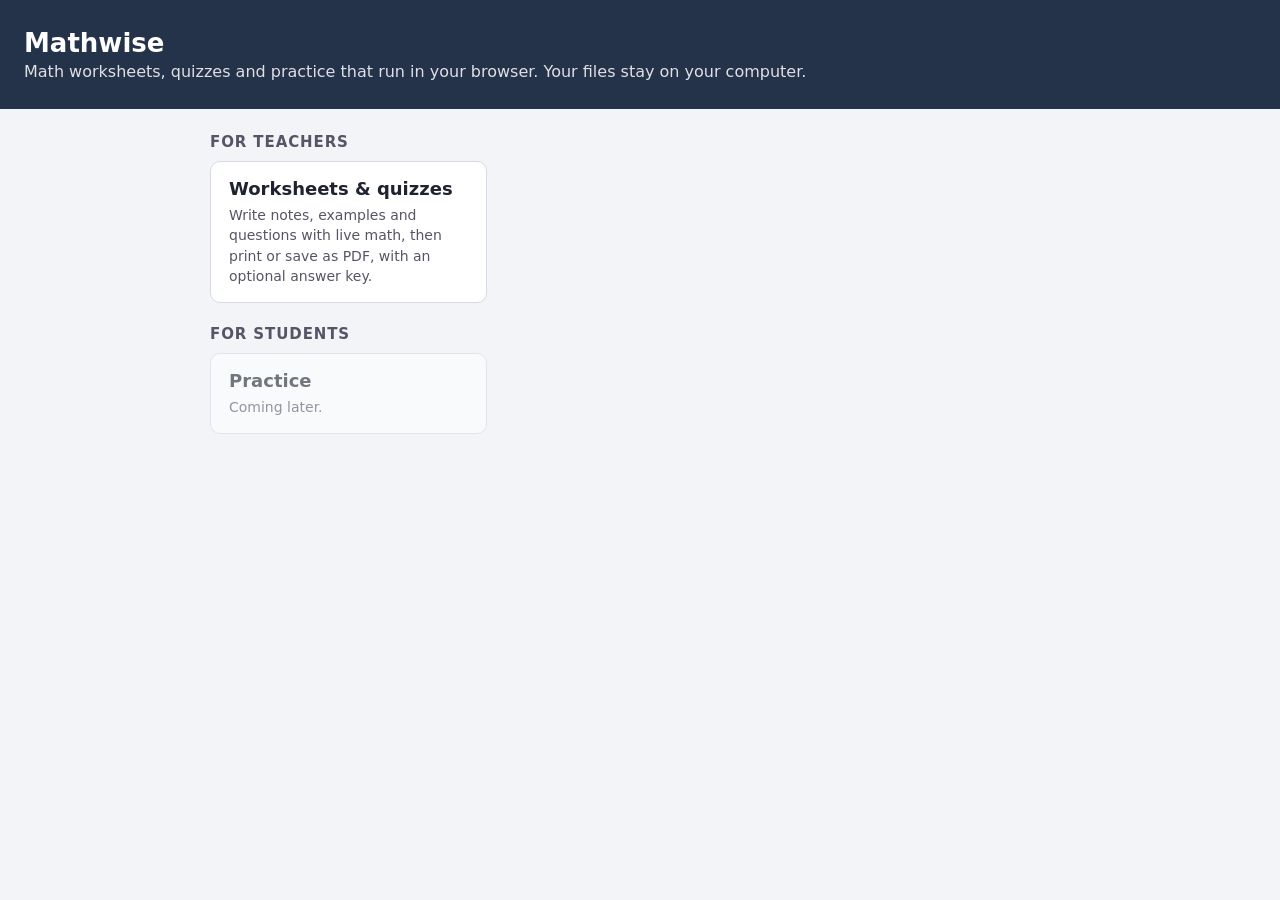
<file: index.html>
<!DOCTYPE html>
<html lang="en">
<head>
  <meta charset="utf-8">
  <meta name="viewport" content="width=device-width, initial-scale=1">
  <title>Mathwise</title>
  <style>
    body { font-family: system-ui, -apple-system, "Segoe UI", Roboto, Arial, sans-serif; margin: 0; background: #f2f4f8; color: #1d2430; }
    header { background: #24324a; color: #fff; padding: 28px 24px; }
    header h1 { margin: 0 0 4px; font-size: 26px; }
    header p { margin: 0; opacity: 0.85; }
    main { max-width: 860px; margin: 24px auto; padding: 0 16px; }
    main h2.side { margin: 22px 0 10px; font-size: 15px; text-transform: uppercase; letter-spacing: 0.06em; color: #556; }
    .grid { display: grid; gap: 14px; grid-template-columns: repeat(auto-fill, minmax(250px, 1fr)); }
    .card { background: #fff; border: 1px solid #d6dbe4; border-radius: 10px; padding: 16px 18px; text-decoration: none; color: inherit; }
    a.card:hover { border-color: #6b95e0; box-shadow: 0 2px 10px rgba(47, 111, 214, 0.15); }
    .card h3 { margin: 0 0 6px; font-size: 18px; }
    .card p { margin: 0; color: #556; font-size: 14px; line-height: 1.45; }
    .soon { opacity: 0.6; }
  </style>
</head>
<body>
  <header>
    <h1>Mathwise</h1>
    <p>Math worksheets, quizzes and practice that run in your browser. Your files stay on your computer.</p>
  </header>
  <main>
    <h2 class="side">For teachers</h2>
    <div class="grid">
      <a class="card" href="worksheets/">
        <h3>Worksheets &amp; quizzes</h3>
        <p>Write notes, examples and questions with live math, then print or save as PDF, with an optional answer key.</p>
      </a>
    </div>
    <h2 class="side">For students</h2>
    <div class="grid">
      <div class="card soon">
        <h3>Practice</h3>
        <p>Coming later.</p>
      </div>
    </div>
  </main>
</body>
</html>
</file>
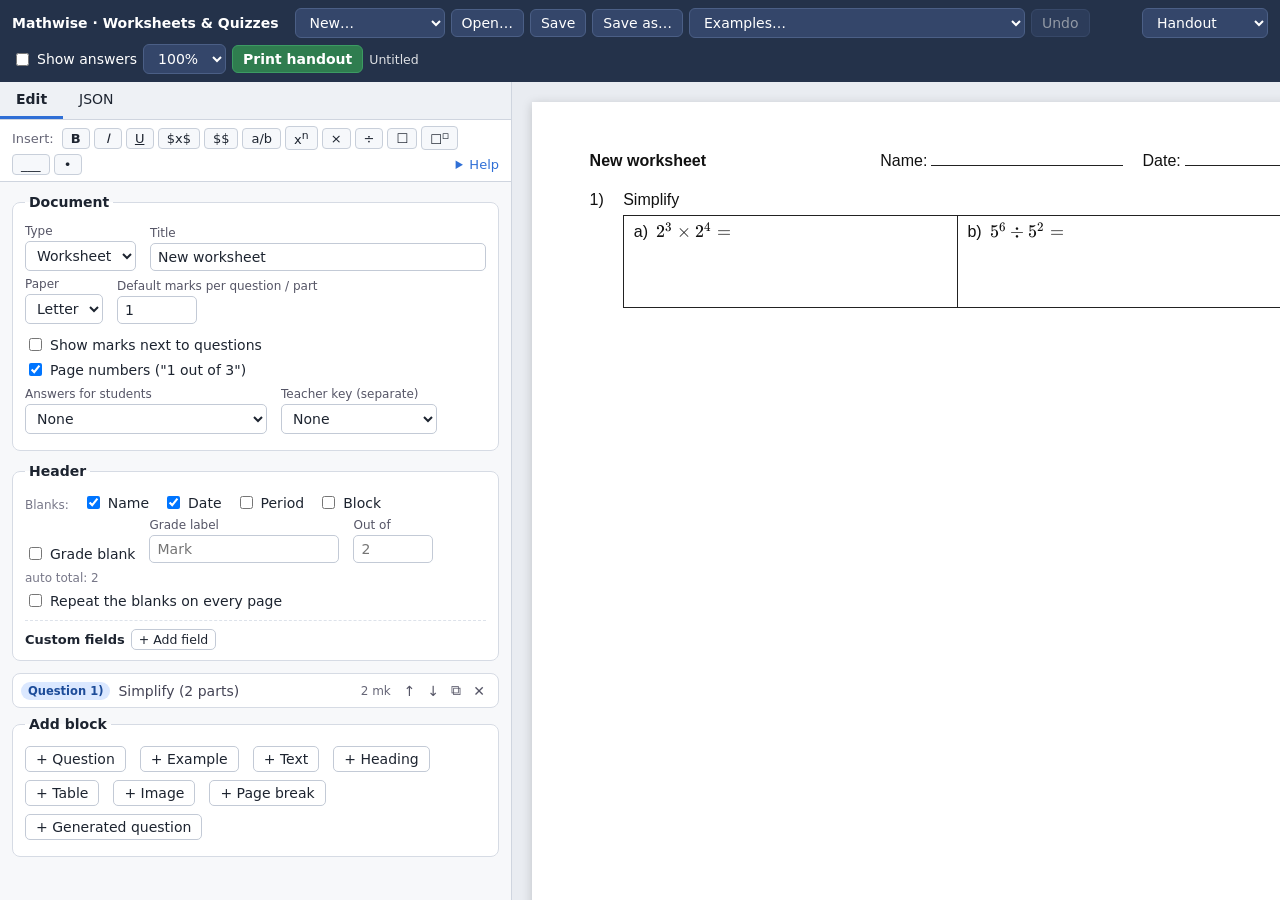
<file: worksheets/index.html>
<!DOCTYPE html>
<html lang="en">
<head>
  <meta charset="utf-8">
  <meta name="viewport" content="width=device-width, initial-scale=1">
  <title>Worksheet &amp; Quiz Editor · Mathwise</title>
  <link rel="stylesheet" href="../vendor/katex/katex.min.css">
  <link rel="stylesheet" href="css/sheet.css">
  <link rel="stylesheet" href="css/editor.css">
  <style id="page-size">@page { size: letter; margin: 0; }</style>
</head>
<body>
  <header class="toolbar">
    <span class="app-name"><a href="../">Mathwise</a> · Worksheets &amp; Quizzes</span>
    <select id="sel-new" title="Start a new document">
      <option value="">New…</option>
      <option value="worksheet">New worksheet</option>
      <option value="quiz">New quiz</option>
    </select>
    <button id="btn-open" title="Open a .json file (Ctrl+O)">Open…</button>
    <button id="btn-save" title="Save (Ctrl+S)">Save</button>
    <button id="btn-saveas">Save as…</button>
    <select id="sel-example" title="Load an example">
      <option value="">Examples…</option>
    </select>
    <button id="btn-undo" title="Undo the last add / move / delete (Ctrl+Z outside a text box)" disabled>Undo</button>
    <span class="spacer"></span>
    <select id="sel-view" title="Which document to preview">
      <option value="handout">Handout</option>
      <option value="key">Teacher key</option>
    </select>
    <label title="Teacher copy: show stored answers in red"><input type="checkbox" id="chk-answers"> Show answers</label>
    <select id="sel-zoom" title="Preview zoom">
      <option value="0.6">60%</option>
      <option value="0.75">75%</option>
      <option value="0.9">90%</option>
      <option value="1" selected>100%</option>
      <option value="1.25">125%</option>
    </select>
    <button id="btn-print" class="primary" title="Print or save the handout as PDF">Print handout</button>
    <button id="btn-print-key" class="primary" title="Print or save the separate teacher key as PDF" hidden>Print key</button>
    <span id="status" class="status"></span>
  </header>

  <main>
    <section id="editor-pane">
      <div class="tabs">
        <button data-tab="edit" class="active">Edit</button>
        <button data-tab="json">JSON</button>
      </div>
      <div class="insert-bar" id="insert-bar">
        <span class="lbl">Insert:</span>
        <button data-ins="bold" title="Bold **text**"><b>B</b></button>
        <button data-ins="italic" title="Italic *text*"><i>I</i></button>
        <button data-ins="underline" title="Underline __text__"><u>U</u></button>
        <button data-ins="math" title="Inline math $...$">$x$</button>
        <button data-ins="display" title="Display math on its own line $$...$$">$$</button>
        <button data-ins="frac" title="Fraction">a/b</button>
        <button data-ins="pow" title="Power">x<sup>n</sup></button>
        <button data-ins="times" title="Times sign">×</button>
        <button data-ins="div" title="Division sign">÷</button>
        <button data-ins="box" title="Fill-in box [[box: answer]]">☐</button>
        <button data-ins="boxsup" title="Raised box for an exponent [[box-sup: answer]]">☐<sup>▫</sup></button>
        <button data-ins="line" title="Answer line [[line: answer]]">___</button>
        <button data-ins="bullet" title="Bullet list">•</button>
        <details>
          <summary>Help</summary>
          <div class="help">
            <table>
              <tr><td><code>**bold**</code></td><td>bold</td></tr>
              <tr><td><code>*italic*</code></td><td>italic</td></tr>
              <tr><td><code>__underline__</code></td><td>underline</td></tr>
              <tr><td><code>$x^2$</code></td><td>math (LaTeX) inside a line</td></tr>
              <tr><td><code>$$\frac{a}{b}$$</code></td><td>math on its own line</td></tr>
              <tr><td><code>- item</code></td><td>bullet list (one per line)</td></tr>
              <tr><td><code>1. item</code></td><td>numbered list</td></tr>
              <tr><td><code>[[box]]</code></td><td>fill-in box; <code>[[box: 1.2]]</code> stores the answer</td></tr>
              <tr><td><code>[[box-sup]]</code></td><td>small raised box for an exponent</td></tr>
              <tr><td><code>[[line]]</code></td><td>answer line; also <code>[[line-s]]</code>, <code>[[line-l]]</code></td></tr>
              <tr><td><code>\$</code></td><td>a literal dollar sign</td></tr>
            </table>
            <p>Math examples: <code>10^{-3}</code>, <code>\frac{1}{2}</code>, <code>\times</code>, <code>\div</code>,
              <code>\sqrt{x}</code>, <code>\left(\frac{1}{4}\right)^{-2}</code>, <code>\text{cm}^3</code>,
              <code>\,</code> (thin space, e.g. <code>120\,000</code>).</p>
            <p>Work space is measured in <b>lines</b> (about 8&nbsp;mm each).</p>
          </div>
        </details>
      </div>
      <div class="tab" id="tab-edit">
        <div id="doc-settings"></div>
        <div id="blocks"></div>
        <fieldset>
          <legend>Add block</legend>
          <div class="row" id="add-bar"></div>
        </fieldset>
      </div>
      <div class="tab" id="tab-json" hidden>
        <div class="json-bar">
          <button class="btn" id="btn-json-apply">Apply JSON</button>
          <button class="btn" id="btn-json-reset">Revert</button>
          <span id="json-error" class="error"></span>
        </div>
        <textarea id="json-text" spellcheck="false"></textarea>
      </div>
    </section>

    <section id="preview-pane">
      <div id="pages" class="pages"></div>
    </section>
  </main>

  <input type="file" id="file-input" accept=".json,application/json" hidden>

  <script src="../vendor/katex/katex.min.js"></script>
  <script src="js/markup.js"></script>
  <script src="js/model.js"></script>
  <script src="../generators/index.js"></script>
  <script src="js/generated.js"></script>
  <script src="js/generator-panel.js"></script>
  <script src="js/render.js"></script>
  <script src="js/editor.js"></script>
</body>
</html>
</file>
<file: worksheets/css/sheet.css>
/* Printable page styles: shared by the on-screen preview and the printout. */

.pages {
  --line: 0.32in;          /* one "line" of work space */
  --ink: #111;
  --rule: #222;
  --answer: #c0262d;
  color: var(--ink);
  font-family: "Segoe UI", Calibri, Arial, Helvetica, sans-serif;
  font-size: 12pt;
  line-height: 1.35;
}

.page {
  position: relative;
  box-sizing: border-box;
  display: flex;
  flex-direction: column;
  background: #fff;
  overflow: hidden;
  padding: 0.5in 0.6in 0.4in;
}
.page.paper-letter { width: 8.5in; height: 11in; }
.page.paper-a4 { width: 210mm; height: 297mm; }

.page-body {
  position: relative;
  flex: 1 1 auto;
  min-height: 0;
}
.page-footer {
  flex: none;
  height: 0.3in;
  padding-top: 0.1in;
  text-align: center;
  font-size: 11pt;
}

/* ---------- header ---------- */
.sheet-header {
  display: flex;
  flex-wrap: wrap;
  align-items: baseline;
  column-gap: 1.2em;
  row-gap: 0.25em;
  margin-bottom: 0.18in;
}
.sh-title { font-weight: 600; flex: 0 1 auto; }
.sh-fields {
  display: flex;
  flex-wrap: wrap;
  flex: 1 1 auto;
  justify-content: flex-end;
  column-gap: 1.2em;
  row-gap: 0.35em;
}
.sh-field { white-space: nowrap; }
.fill {
  display: inline-block;
  border-bottom: 1px solid var(--rule);
  height: 1em;
  margin-left: 0.25em;
  vertical-align: baseline;
}
.fill-s { width: 0.7in; }
.fill-m { width: 1.1in; }
.fill-l { width: 2in; }

/* ---------- blocks ---------- */
.frag.block-start { margin-top: 0.16in; }
.page-body > .frag:first-child { margin-top: 0; }

.ws-heading { font-weight: 700; margin-bottom: 0.06in; }
.ws-heading.size-s { font-size: 12pt; }
.ws-heading.size-m { font-size: 14pt; }
.ws-heading.size-l { font-size: 17pt; }

.ws-text p { margin: 0 0 0.6em; }
.ws-text ul, .ws-text ol { margin: 0 0 0.6em; padding-left: 2.2em; }
.ws-text li { margin: 0.15em 0; }
.math-display { margin: 0.35em 0 0.6em; overflow: visible; }
.math-display .katex-display { margin: 0; text-align: left; }
.q-prompt .math-display .katex-display, .ws-text .math-display .katex-display { text-align: left; }
.math-display .katex-display > .katex { text-align: left; }

.ws-image { margin: 0; }
.ws-image img { max-width: 100%; height: auto; }
.ws-image figcaption { font-size: 10.5pt; color: #444; margin-top: 0.3em; }
.img-placeholder {
  display: inline-block; padding: 1.5em 3em; border: 1px dashed #999; color: #777;
}

/* Questions and examples */
.q-head { display: flex; align-items: flex-start; gap: 0.5em; }
.q-label { flex: none; min-width: 1.6em; font-weight: 500; }
.q-head.example .q-label { font-weight: 700; }
.q-label.empty { display: none; }
.q-body { flex: 1 1 auto; min-width: 0; }
.q-prompt p { margin: 0 0 0.4em; }
.q-prompt p:last-child { margin-bottom: 0.3em; }
.q-prompt ul, .q-prompt ol { margin: 0 0 0.4em; padding-left: 2em; }
.q-marks { float: right; font-size: 10.5pt; color: #333; margin-left: 1em; }

.space { position: relative; }
.space > .ans, .ans {
  color: var(--answer);
}
.space > .ans { padding-top: 0.2em; }

/* Parts grid */
.parts-row {
  display: grid;
  margin-left: 2.1em;
}
.parts-row.boxed { border: 1px solid var(--rule); }
.parts-row.boxed.cont { margin-top: -1px; }
.parts-row.boxed .part + .part { border-left: 1px solid var(--rule); }
.parts-row.boxed .part { padding: 0.3em 0.6em 0.2em; }
.parts-row.plain .part { padding: 0.15em 0.6em 0.15em 0.2em; }
.p-line { display: flex; gap: 0.5em; align-items: baseline; }
.p-label { flex: none; }
.p-prompt { min-width: 0; }

/* Tables */
.ws-table {
  width: calc(100% - 2.1em);
  margin-left: 2.1em;
  border-collapse: collapse;
  table-layout: fixed;
}
.ws-table.cont { margin-top: -1px; }
.ws-table.after-parts { margin-top: 0.12in; }
.ws-table th, .ws-table td {
  border: 1px solid var(--rule);
  padding: 0.2em 0.45em;
  text-align: left;
  vertical-align: top;
  overflow-wrap: anywhere;
}
.ws-table th { font-weight: 700; }
.ws-table td.row-label { text-align: left; }
/* A table that is its own block (not inside a question) starts at the margin. */
.ws-table.standalone { margin-left: 0; width: 100%; }

/* Inline blanks */
.blank {
  display: inline-block;
  vertical-align: -0.25em;
  text-align: center;
  color: var(--answer);
}
.blank-box { border: 1.5px solid var(--rule); height: 1.5em; min-width: 3em; margin: 0 0.15em; }
.blank-box.blank-s { min-width: 1.6em; }
.blank-box.blank-l { min-width: 6em; }
.blank-box.blank-sup {
  min-width: 1.1em; height: 1em; vertical-align: 0.75em; border-width: 1.2px; font-size: 0.8em;
}
.blank-box .ans { display: inline-block; padding: 0.1em 0.3em 0; }
.blank-line { border-bottom: 1px solid var(--rule); height: 1.2em; width: 2.6in; margin: 0 0.15em; vertical-align: -0.2em; }
.blank-line.blank-s { width: 1.2in; }
.blank-line.blank-l { width: 4in; }
.blank-line.blank-sup { width: 0.5in; vertical-align: 0.6em; height: 0.9em; }
.blank .ans { white-space: nowrap; }

/* Worked solutions (teacher key) */
.wk-q { display: flex; gap: 0.5em; font-weight: 600; }
.wk-q .q-body p { margin: 0 0 0.3em; }
.wk-row { display: grid; column-gap: 1.2em; margin: 0.15em 0 0.45em 2.1em; }
.wk-item { display: flex; gap: 0.5em; padding-left: 0.6em; border-left: 2px solid #ddd; min-width: 0; }
.wk-label { flex: none; min-width: 1.4em; }
.wk-body { flex: 1 1 auto; min-width: 0; }
.wk-prompt { margin-bottom: 0.15em; }
.wk-steps p { margin: 0 0 0.25em; }
.wk-steps .math-display { margin: 0.2em 0 0.3em; }
.wk-ans { font-weight: 600; }
.wk-ans-label { color: #555; font-weight: 500; }

/* Answer key */
.ak-item { margin: 0 0 0.55em; line-height: 1.6; }
.ak-q { font-weight: 700; margin-right: 0.3em; }
.ak-part { font-style: italic; }

/* Off-screen staging area used while images load */
.staging { position: absolute; left: -10000px; top: 0; width: 7in; visibility: hidden; }

.katex { font-size: 1.12em; }

/* Worked key: tall math (fractions) gets its own line height so stacked steps never overlap. */
.wk-steps .katex, .wk-prompt .katex, .wk-ans .katex { display: inline-block; margin: 0.2em 0; }
.wk-steps p { line-height: 1.35; }
</file>
<file: worksheets/css/editor.css>
/* Editor UI. The printable page itself is styled in sheet.css. */

* { box-sizing: border-box; }
html, body { height: 100%; margin: 0; }
body {
  font-family: system-ui, -apple-system, "Segoe UI", Roboto, Arial, sans-serif;
  font-size: 14px;
  color: #1d2430;
  background: #e9ecf1;
  display: flex;
  flex-direction: column;
}
button, select, input, textarea { font: inherit; color: inherit; }

/* ---------- toolbar ---------- */
.toolbar {
  flex: none;
  display: flex;
  flex-wrap: wrap;
  align-items: center;
  gap: 6px;
  padding: 8px 12px;
  background: #24324a;
  color: #fff;
}
.toolbar .app-name { font-weight: 700; margin-right: 10px; white-space: nowrap; }
.toolbar .app-name a { color: inherit; text-decoration: none; }
.toolbar button, .toolbar select {
  background: #34466a; color: #fff; border: 1px solid #4b5f86; border-radius: 6px;
  padding: 5px 10px; cursor: pointer;
}
.toolbar button:hover, .toolbar select:hover { background: #3f5580; }
.toolbar button.primary { background: #2f7d4f; border-color: #3c9b63; font-weight: 600; }
.toolbar button.primary:hover { background: #35905b; }
.toolbar button:disabled { opacity: 0.5; cursor: default; }
.toolbar label { display: inline-flex; gap: 5px; align-items: center; white-space: nowrap; cursor: pointer; }
.toolbar .spacer { flex: 1; }
.toolbar .status { font-size: 12.5px; opacity: 0.85; white-space: nowrap; }
.toolbar .status.dirty::before { content: "● "; color: #ffcf5c; }

/* ---------- layout ---------- */
main { flex: 1 1 auto; display: flex; min-height: 0; }
#editor-pane {
  flex: 0 0 auto;
  width: clamp(380px, 40vw, 620px);
  display: flex;
  flex-direction: column;
  background: #f7f8fa;
  border-right: 1px solid #cfd5df;
  min-height: 0;
}
#preview-pane {
  flex: 1 1 auto;
  overflow: auto;
  padding: 20px;
  min-width: 0;
}
#preview-pane .pages { margin: 0 auto; width: max-content; }
#preview-pane .page { margin: 0 auto 20px; box-shadow: 0 2px 10px rgba(0, 0, 0, 0.18); }
#preview-pane .page.overfull { outline: 3px solid #e0a100; }
#preview-pane .page.key-page { box-shadow: 0 0 0 3px #e8c766, 0 2px 10px rgba(0, 0, 0, 0.18); }
#preview-pane .frag[data-block] { cursor: pointer; }
#preview-pane .frag[data-block]:hover { outline: 1px dashed #7aa2e3; outline-offset: 2px; }
#preview-pane .frag.flash { animation: flash 1s ease-out; }
@keyframes flash { from { background: #fff3b0; } to { background: transparent; } }

.tabs { flex: none; display: flex; border-bottom: 1px solid #cfd5df; background: #eef1f5; }
.tabs button {
  border: none; background: none; padding: 9px 16px; cursor: pointer; border-bottom: 3px solid transparent;
}
.tabs button.active { border-bottom-color: #2f6fd6; font-weight: 600; }
.tab { flex: 1 1 auto; overflow: auto; padding: 12px; min-height: 0; }
.tab[hidden] { display: none; }

/* insert bar */
.insert-bar {
  position: relative;
  flex: none; display: flex; flex-wrap: wrap; gap: 4px; align-items: center;
  padding: 6px 12px; border-bottom: 1px solid #cfd5df; background: #fff; font-size: 13px;
}
.insert-bar .lbl { color: #667; margin-right: 4px; }
.insert-bar button {
  border: 1px solid #c8cfda; background: #f6f8fb; border-radius: 4px; padding: 2px 8px; cursor: pointer;
  min-width: 28px;
}
.insert-bar button:hover { background: #e6edf9; }
.insert-bar details { margin-left: auto; }
.insert-bar summary { cursor: pointer; color: #2f6fd6; }
.help {
  position: absolute; z-index: 10; right: 12px; width: 360px; background: #fff; border: 1px solid #c8cfda;
  border-radius: 8px; padding: 10px 14px; box-shadow: 0 6px 24px rgba(0,0,0,0.15); font-size: 13px;
}
.help code { background: #f0f2f6; padding: 0 3px; border-radius: 3px; }
.help table { border-collapse: collapse; width: 100%; }
.help td { padding: 3px 4px; vertical-align: top; border-bottom: 1px solid #eef0f4; }

/* ---------- forms ---------- */
fieldset {
  border: 1px solid #d6dbe4; border-radius: 8px; background: #fff; margin: 0 0 12px; padding: 8px 12px 10px;
}
legend { font-weight: 600; padding: 0 4px; }
.row { display: flex; flex-wrap: wrap; gap: 8px 14px; align-items: flex-end; margin: 6px 0; }
.field { display: flex; flex-direction: column; gap: 3px; min-width: 0; }
.field.grow { flex: 1 1 200px; }
.field > span { font-size: 12px; color: #556; }
.check { display: inline-flex; align-items: center; gap: 5px; cursor: pointer; white-space: nowrap; }
input[type=text], input[type=number], textarea, select {
  border: 1px solid #c3cad6; border-radius: 5px; padding: 5px 7px; background: #fff; min-width: 0;
}
input[type=number] { width: 80px; }
input:focus, textarea:focus, select:focus { outline: 2px solid #8fb3f0; outline-offset: -1px; border-color: #6b95e0; }
textarea { width: 100%; resize: vertical; font-family: ui-monospace, Menlo, Consolas, monospace; font-size: 13px; }
input.mono { font-family: ui-monospace, Menlo, Consolas, monospace; font-size: 13px; }
.muted { color: #778; font-size: 12px; }
.btn {
  border: 1px solid #c3cad6; background: #fff; border-radius: 5px; padding: 4px 10px; cursor: pointer;
}
.btn:hover { background: #eef3fb; }
.btn.small { padding: 2px 7px; font-size: 12.5px; }
.btn.danger:hover { background: #fde8e8; border-color: #e5a3a3; }
.btn.icon { padding: 2px 6px; min-width: 26px; }

/* ---------- block cards ---------- */
.card {
  background: #fff; border: 1px solid #d6dbe4; border-radius: 8px; margin: 0 0 8px;
}
.card.open { border-color: #8fb3f0; box-shadow: 0 1px 6px rgba(47, 111, 214, 0.15); }
.card-head {
  display: flex; align-items: center; gap: 8px; padding: 6px 8px; cursor: pointer; user-select: none;
}
.card-head .badge {
  flex: none; font-size: 11.5px; font-weight: 700; padding: 2px 7px; border-radius: 10px;
  background: #e8edf5; color: #334;
}
.badge.k-question { background: #dbe8ff; color: #1d4c99; }
.badge.k-example { background: #e3f4e5; color: #23683a; }
.badge.k-text { background: #f1ebfa; color: #5a3a8c; }
.badge.k-heading { background: #fdf0d8; color: #8a5a00; }
.badge.k-table { background: #e0f3f4; color: #1f6a70; }
.badge.k-image { background: #fbe4ec; color: #922f55; }
.badge.k-pageBreak { background: #eceff3; color: #555; }
.card-head .summary {
  flex: 1 1 auto; min-width: 0; overflow: hidden; text-overflow: ellipsis; white-space: nowrap; color: #445;
}
.card-head .marks { flex: none; font-size: 12px; color: #667; }
.card-head .tools { flex: none; display: flex; gap: 2px; }
.card-head .tools button {
  border: none; background: none; cursor: pointer; padding: 2px 5px; border-radius: 4px; color: #556;
}
.card-head .tools button:hover { background: #eef1f6; color: #000; }
.card-body { padding: 4px 12px 12px; border-top: 1px solid #eef0f4; }
.card:not(.open) .card-body { display: none; }

.sub { margin-top: 10px; padding-top: 8px; border-top: 1px dashed #dde2ea; }
.sub-title { font-weight: 600; font-size: 13px; margin-right: 6px; }

.parts { display: flex; flex-direction: column; gap: 4px; margin-top: 6px; }
.part-row { display: grid; grid-template-columns: 28px minmax(0, 3fr) minmax(0, 2fr) 50px 50px 30px 26px; gap: 4px; align-items: center; }
.part-row.head { font-size: 11.5px; color: #667; }
.part-row input[type=number] { width: 100%; padding: 4px; }
.part-row .lbl { text-align: right; color: #556; }
.part-row .btn.on { background: #dbe8ff; border-color: #8fb3f0; }
.part-steps { margin: 0 0 4px 32px; }
.part-steps textarea { min-height: 2.6em; }

.tbl-edit { overflow-x: auto; margin-top: 6px; }
.tbl-edit table { border-collapse: collapse; }
.tbl-edit td { padding: 2px; vertical-align: middle; }
.tbl-edit .cell { display: flex; align-items: center; gap: 2px; }
.tbl-edit .cell input { width: 140px; }
.tbl-edit .cell.blank input { background: #fff6f6; border-color: #e3a9a9; color: #b0252c; }
.tbl-edit .cell button { border: 1px solid #c3cad6; background: #fff; border-radius: 4px; cursor: pointer; padding: 1px 4px; font-size: 12px; }
.tbl-edit .cell.blank button { background: #b0252c; color: #fff; border-color: #b0252c; }
.tbl-edit th { font-size: 11px; color: #667; font-weight: 500; }

.custom-row { display: flex; gap: 6px; align-items: center; margin: 4px 0; }
.custom-row input[type=text] { flex: 1 1 auto; }

.img-thumb { max-width: 120px; max-height: 80px; border: 1px solid #ddd; }

#json-text { height: calc(100% - 50px); min-height: 300px; }
.json-bar { display: flex; gap: 8px; align-items: center; margin-bottom: 8px; }
.error { color: #b0252c; }

.drop-hint {
  position: fixed; inset: 0; background: rgba(36, 50, 74, 0.6); color: #fff; font-size: 22px;
  display: flex; align-items: center; justify-content: center; z-index: 100; pointer-events: none;
}

/* ---------- print ---------- */
@media print {
  body { background: #fff; display: block; height: auto; }
  .toolbar, #editor-pane, .drop-hint { display: none !important; }
  #preview-pane .page.key-page { box-shadow: none; }
  main { display: block; }
  #preview-pane { padding: 0; overflow: visible; }
  #preview-pane .pages { zoom: 1 !important; width: auto; }
  #preview-pane .page { margin: 0; box-shadow: none; outline: none !important; }
  #preview-pane .page ~ .page { break-before: page; }
  #preview-pane .frag:hover { outline: none; }
}

/* Generated questions */
.gen-box { margin-bottom: 10px; padding: 8px 10px; border: 1px solid #c9d8f0; background: #f3f7fd; border-radius: 6px; }
.gen-box.edited { border-color: #e6c98a; background: #fdf8ec; }
.gen-title { font-weight: 600; font-size: 13px; margin-right: 8px; }
input.seed { width: 11em; }
input.count { width: 4.5em; }
.warn { color: #8a6200; margin: 4px 0 0; }

/* Generator settings and the "Add generated question" picker (js/generator-panel.js) */
.gen-settings { margin: 6px 0 2px; }
.gen-settings > summary { cursor: pointer; font-size: 13px; font-weight: 600; color: #2a4f86; }
.gen-settings > .btn { margin-top: 6px; }
.gen-params { display: flex; flex-wrap: wrap; gap: 8px 14px; margin-top: 6px; }
.gen-param.gen-set { flex-basis: 100%; }
.gen-set { display: flex; flex-wrap: wrap; gap: 2px 12px; }
input.gen-num { width: 5.5em; }
.gen-error { margin: 6px 0 0; }
.gen-picker { flex: 1 1 100%; padding: 10px; border: 1px solid #c9d8f0; background: #f3f7fd; border-radius: 6px; }
.gen-picker > .row { margin: 6px 0; align-items: flex-end; }
.gen-pick { max-width: 100%; }
.gen-preview { flex: 1; min-width: 0; font-size: 14px; }
.gen-samples { margin: 4px 0 0; padding-left: 1.6em; }
.gen-samples li { margin: 2px 0; }
.gen-sample-ans { color: #b3261e; margin-left: 10px; }
.gen-sample-ans:before { content: "→ "; color: #888; }
</file>
